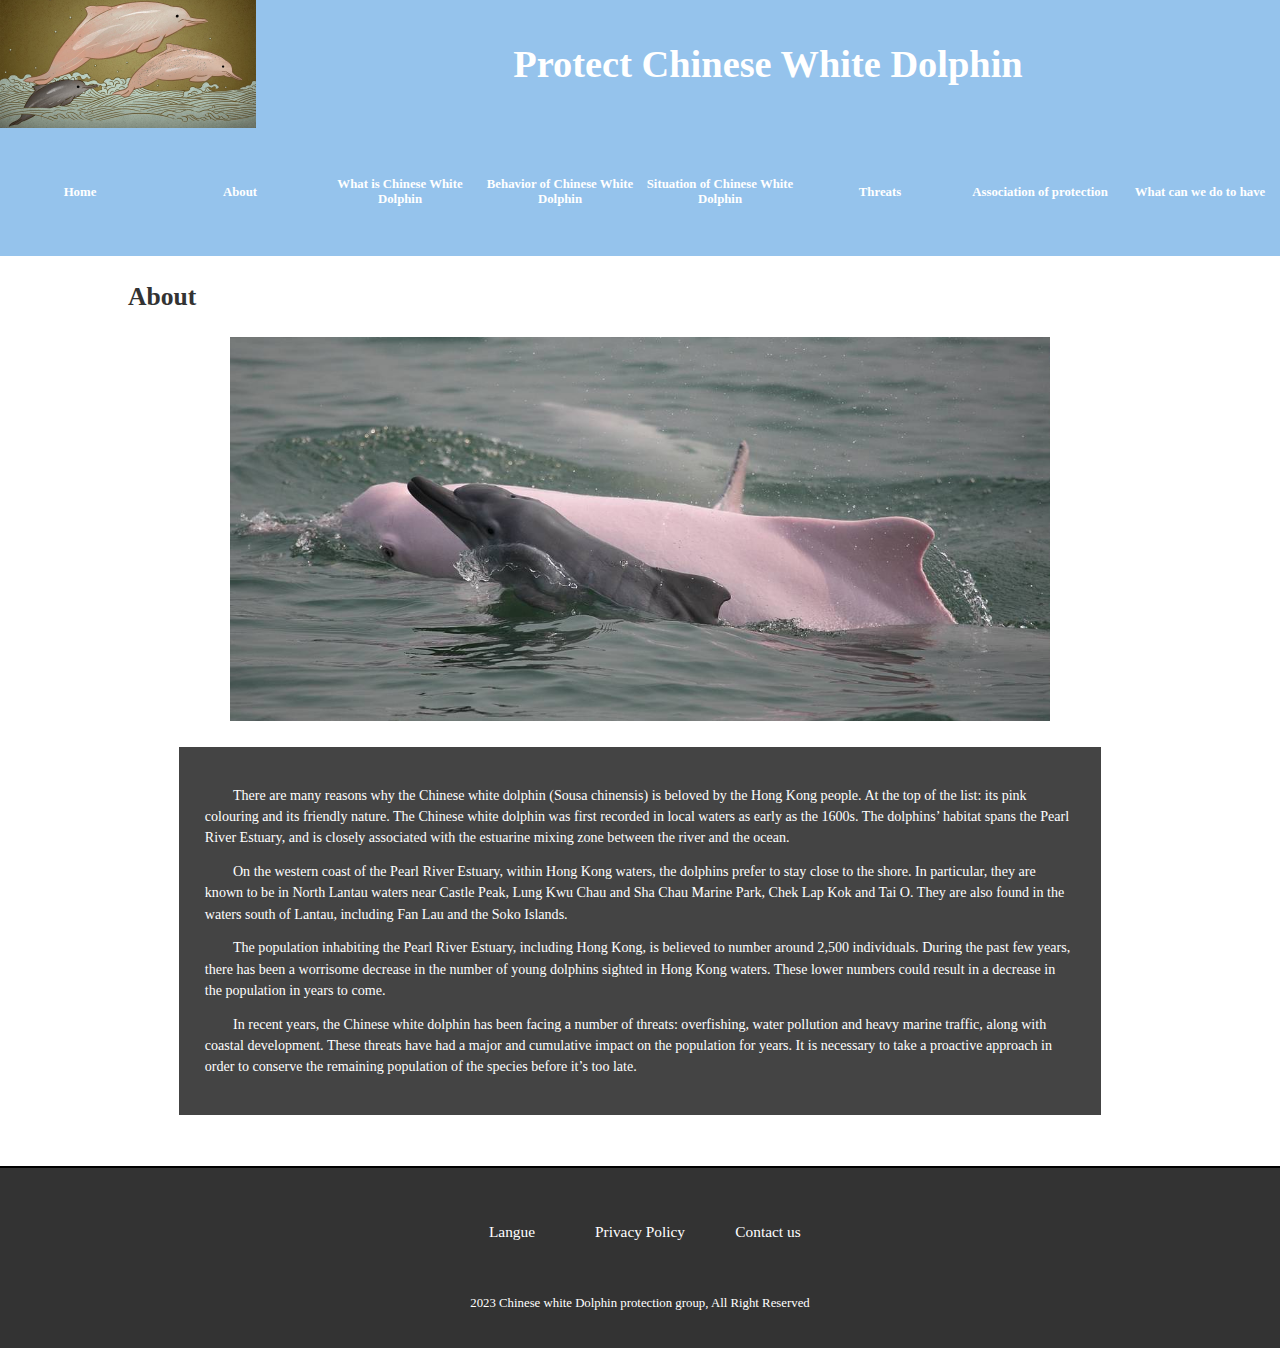
<file: Dolphin/page/about/index.html>
<!DOCTYPE html>
<html lang="en">
<head>
    <meta charset="UTF-8">
    <title>Document</title>
    <link rel="stylesheet" href="../../style/base.css">
    <link rel="stylesheet" href="../../style/globals.css">
    <link rel="stylesheet" href="./style.css">
</head>
<body>
    <header class="head">
        <div class="head-top">
            <a href="../home/index.html" class="head-top-left">
                <img src="../../assets/logo.jpg" alt="" class="img-cover">
            </a>
            <h3 class="head-top-right">
                Protect Chinese White Dolphin
            </h3>
        </div>
        <nav class="head-bottom">
            <a href="../home/index.html">Home</a>
            <a class="active" href="../about/index.html">About</a>
            <a href="../recommend/index.html">What is Chinese White Dolphin</a>
            <a href="../behavior/index.html">Behavior of Chinese White Dolphin</a>
            <a href="../situation/index.html">Situation of Chinese White Dolphin</a>
            <a href="../threats/index.html">Threats</a>
            <a href="../association/index.html">Association of protection</a>
            <a href="../action/index.html">What can we do to have</a>
        </nav>
    </header>
    <main class="main">
        <h3 class="main-title">
            About
        </h3>
        <figure class="main-logo"><img src="../../assets/img3.jpg" alt="" class="img-cover"></figure>
        <section class="main-purpose">
            <p class="main-purpose-item">
                There are many reasons why the Chinese white dolphin (Sousa chinensis) is beloved by the Hong Kong people. At the top of the list: its pink colouring and its friendly nature.
The Chinese white dolphin was first recorded in local waters as early as the 1600s. The dolphins’ habitat spans the Pearl River Estuary, and is closely associated with the estuarine mixing zone between the river and the ocean.
            </p>
            <p class="main-purpose-item">
                On the western coast of the Pearl River Estuary, within Hong Kong waters, the dolphins prefer to stay close to the shore. In particular, they are known to be in North Lantau waters near Castle Peak, Lung Kwu Chau and Sha Chau Marine Park, Chek Lap Kok and Tai O. They are also found in the waters south of Lantau, including Fan Lau and the Soko Islands.
            </p>
            <p class="main-purpose-item">
                The population inhabiting the Pearl River Estuary, including Hong Kong, is believed to number around 2,500 individuals. During the past few years, there has been a worrisome decrease in the number of young dolphins sighted in Hong Kong waters. These lower numbers could result in a decrease in the population in years to come.
            </p>
            <p class="main-purpose-item">
                In recent years, the Chinese white dolphin has been facing a number of threats: overfishing, water pollution and heavy marine traffic, along with coastal development. These threats have had a major and cumulative impact on the population for years. It is necessary to take a proactive approach in order to conserve the remaining population of the species before it’s too late.
            </p>
        </section>
    </main>

    <footer class="foot">
        <div class="foot-top">
            <span>Langue</span><span>Privacy Policy</span><span>Contact us</span>
        </div>
        <p class="foot-bottom">2023 Chinese white Dolphin protection group, All Right Reserved</p>
    </footer>
</body>
</html>
</file>
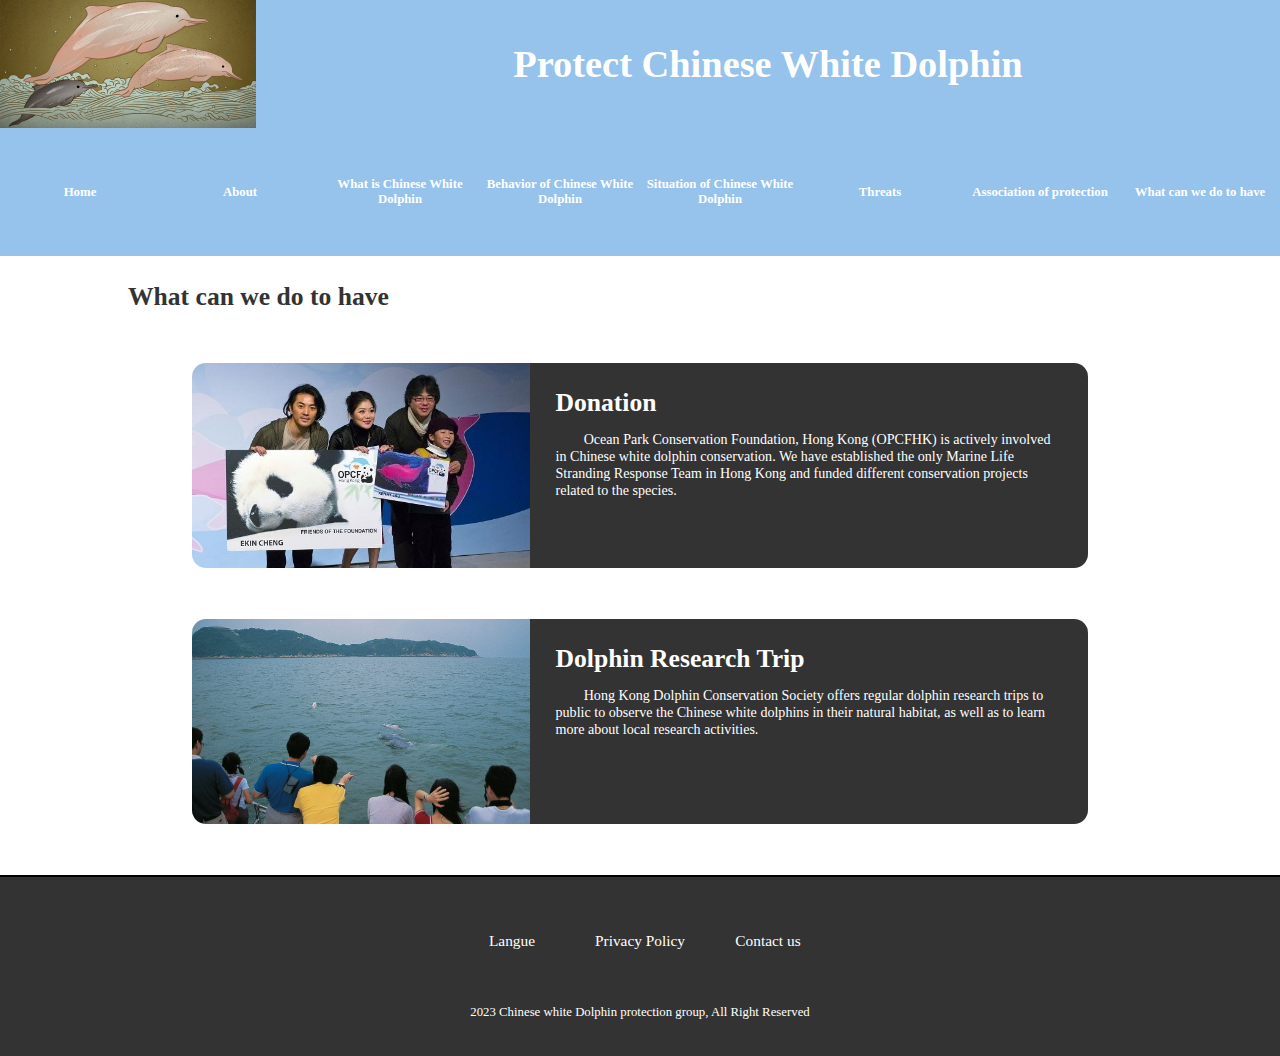
<file: Dolphin/page/action/index.html>
<!DOCTYPE html>
<html lang="en">
<head>
    <meta charset="UTF-8">
    <title>Document</title>
    <link rel="stylesheet" href="../../style/base.css">
    <link rel="stylesheet" href="../../style/globals.css">
    <link rel="stylesheet" href="./style.css">
</head>
<body>
    <header class="head">
        <div class="head-top">
            <a href="../home/index.html" class="head-top-left">
                <img src="../../assets/logo.jpg" alt="" class="img-cover">
            </a>
            <h3 class="head-top-right">
                Protect Chinese White Dolphin
            </h3>
        </div>
        <nav class="head-bottom">
            <a href="../home/index.html">Home</a>
            <a href="../about/index.html">About</a>
            <a href="../recommend/index.html">What is Chinese White Dolphin</a>
            <a href="../behavior/index.html">Behavior of Chinese White Dolphin</a>
            <a href="../situation/index.html">Situation of Chinese White Dolphin</a>
            <a href="../threats/index.html">Threats</a>
            <a href="../association/index.html">Association of protection</a>
            <a class="active" href="../action/index.html">What can we do to have</a>
        </nav>
    </header>
    <main class="main">
        <h3 class="main-title">
            What can we do to have
        </h3>
        <div class="main-item">
            <figure class="main-item-pic"><img src="../../assets/img16.jpg" alt="" class="img-cover"></figure>
            <div class="main-item-cont">
                <h5 class="main-item-cont-title">Donation</h5>
                <p class="main-item-cont-desc">Ocean Park Conservation Foundation, Hong Kong (OPCFHK) is actively involved in Chinese white dolphin conservation. We have established the only Marine Life Stranding Response Team in Hong Kong and funded different conservation projects related to the species.</p>
            </div>
        </div>
        <div class="main-item">
            <figure class="main-item-pic"><img src="../../assets/img17.jpg" alt="" class="img-cover"></figure>
            <div class="main-item-cont">
                <h5 class="main-item-cont-title">Dolphin Research Trip</h5>
                <p class="main-item-cont-desc">Hong Kong Dolphin Conservation Society offers regular dolphin research trips to public to observe the Chinese white dolphins in their natural habitat, as well as to learn more about local research activities.</p>
            </div>
        </div>
    </main>

    <footer class="foot">
        <div class="foot-top">
            <span>Langue</span><span>Privacy Policy</span><span>Contact us</span>
        </div>
        <p class="foot-bottom">2023 Chinese white Dolphin protection group, All Right Reserved</p>
    </footer>
</body>
</html>
</file>
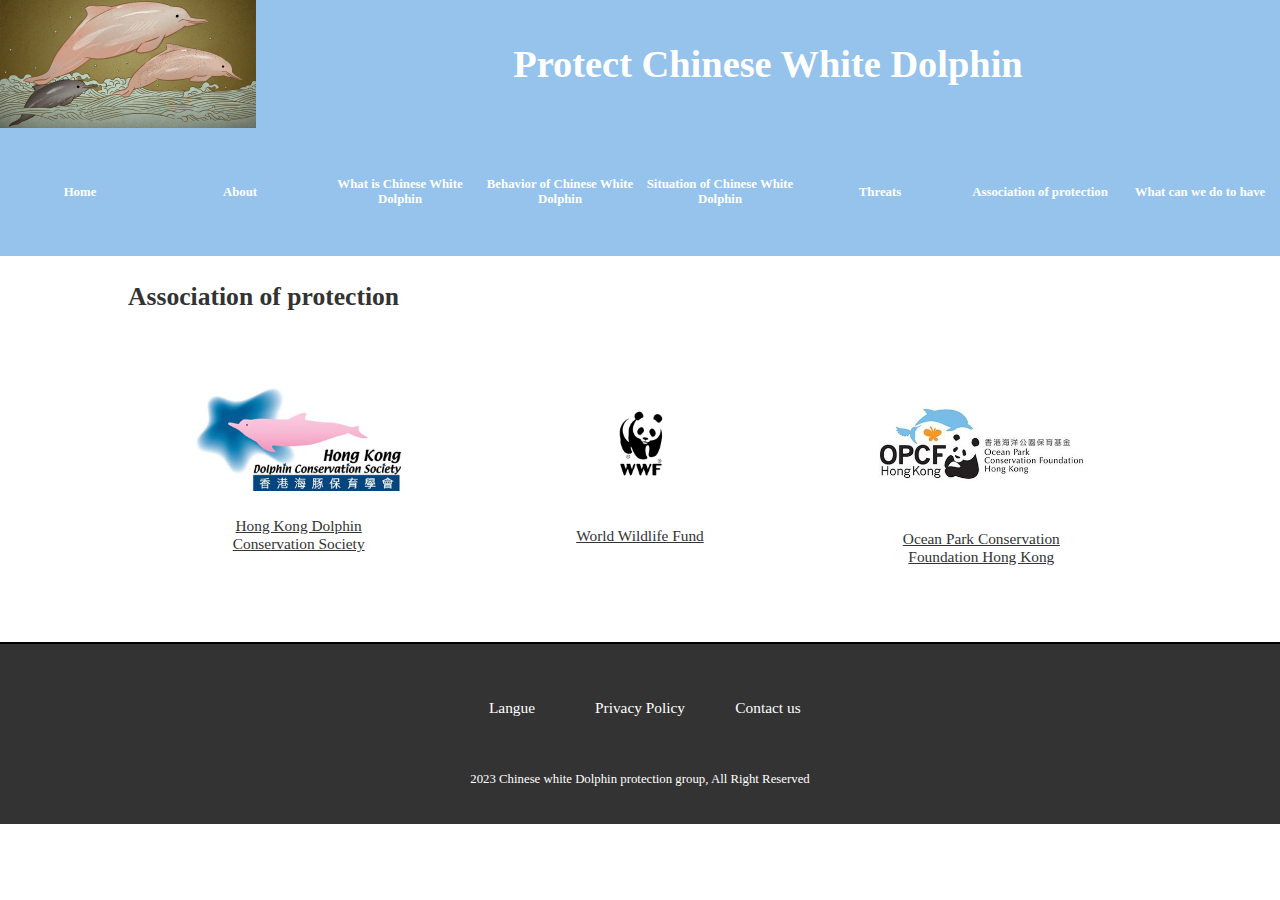
<file: Dolphin/page/association/index.html>
<!DOCTYPE html>
<html lang="en">
<head>
    <meta charset="UTF-8">
    <title>Document</title>
    <link rel="stylesheet" href="../../style/base.css">
    <link rel="stylesheet" href="../../style/globals.css">
    <link rel="stylesheet" href="./style.css">
</head>
<body>
    <header class="head">
        <div class="head-top">
            <a href="../home/index.html" class="head-top-left">
                <img src="../../assets/logo.jpg" alt="" class="img-cover">
            </a>
            <h3 class="head-top-right">
                Protect Chinese White Dolphin
            </h3>
        </div>
        <nav class="head-bottom">
            <a href="../home/index.html">Home</a>
            <a href="../about/index.html">About</a>
            <a href="../recommend/index.html">What is Chinese White Dolphin</a>
            <a href="../behavior/index.html">Behavior of Chinese White Dolphin</a>
            <a href="../situation/index.html">Situation of Chinese White Dolphin</a>
            <a href="../threats/index.html">Threats</a>
            <a class="active" href="../association/index.html">Association of protection</a>
            <a href="../action/index.html">What can we do to have</a>
        </nav>
    </header>
    <main class="main">
        <h3 class="main-title">
            Association of protection
        </h3>
        <section class="main-assoc">
            <div class="main-assoc-item">
                <a href="https://hkdcs.org/"><figure class="main-assoc-item-logo"><img src="../../assets/img13.jpg" alt="" class="img-cover"></figure></a>
                <p class="main-assoc-item-name"></a>Hong Kong Dolphin Conservation Society</a></p>
            </div>
            <div class="main-assoc-item">
                <a href="https://www.worldwildlife.org/""><figure class="main-assoc-item-logo"><img src="../../assets/img14.jpg" alt="" class="img-cover"></figure></a>
                <p class="main-assoc-item-name"></a>World Wildlife Fund</a></p>
            </div>
            <div class="main-assoc-item">
                <a href="https://www.opcf.org.hk/en/""><figure class="main-assoc-item-logo"><img src="../../assets/img15.jpg" alt="" class="img-cover"></figure></a>
                <p class="main-assoc-item-name"></a>Ocean Park Conservation Foundation Hong Kong</a></p>
            </div>
        </section>
    </main>

    <footer class="foot">
        <div class="foot-top">
            <span>Langue</span><span>Privacy Policy</span><span>Contact us</span>
        </div>
        <p class="foot-bottom">2023 Chinese white Dolphin protection group, All Right Reserved</p>
    </footer>
</body>
</html>
</file>
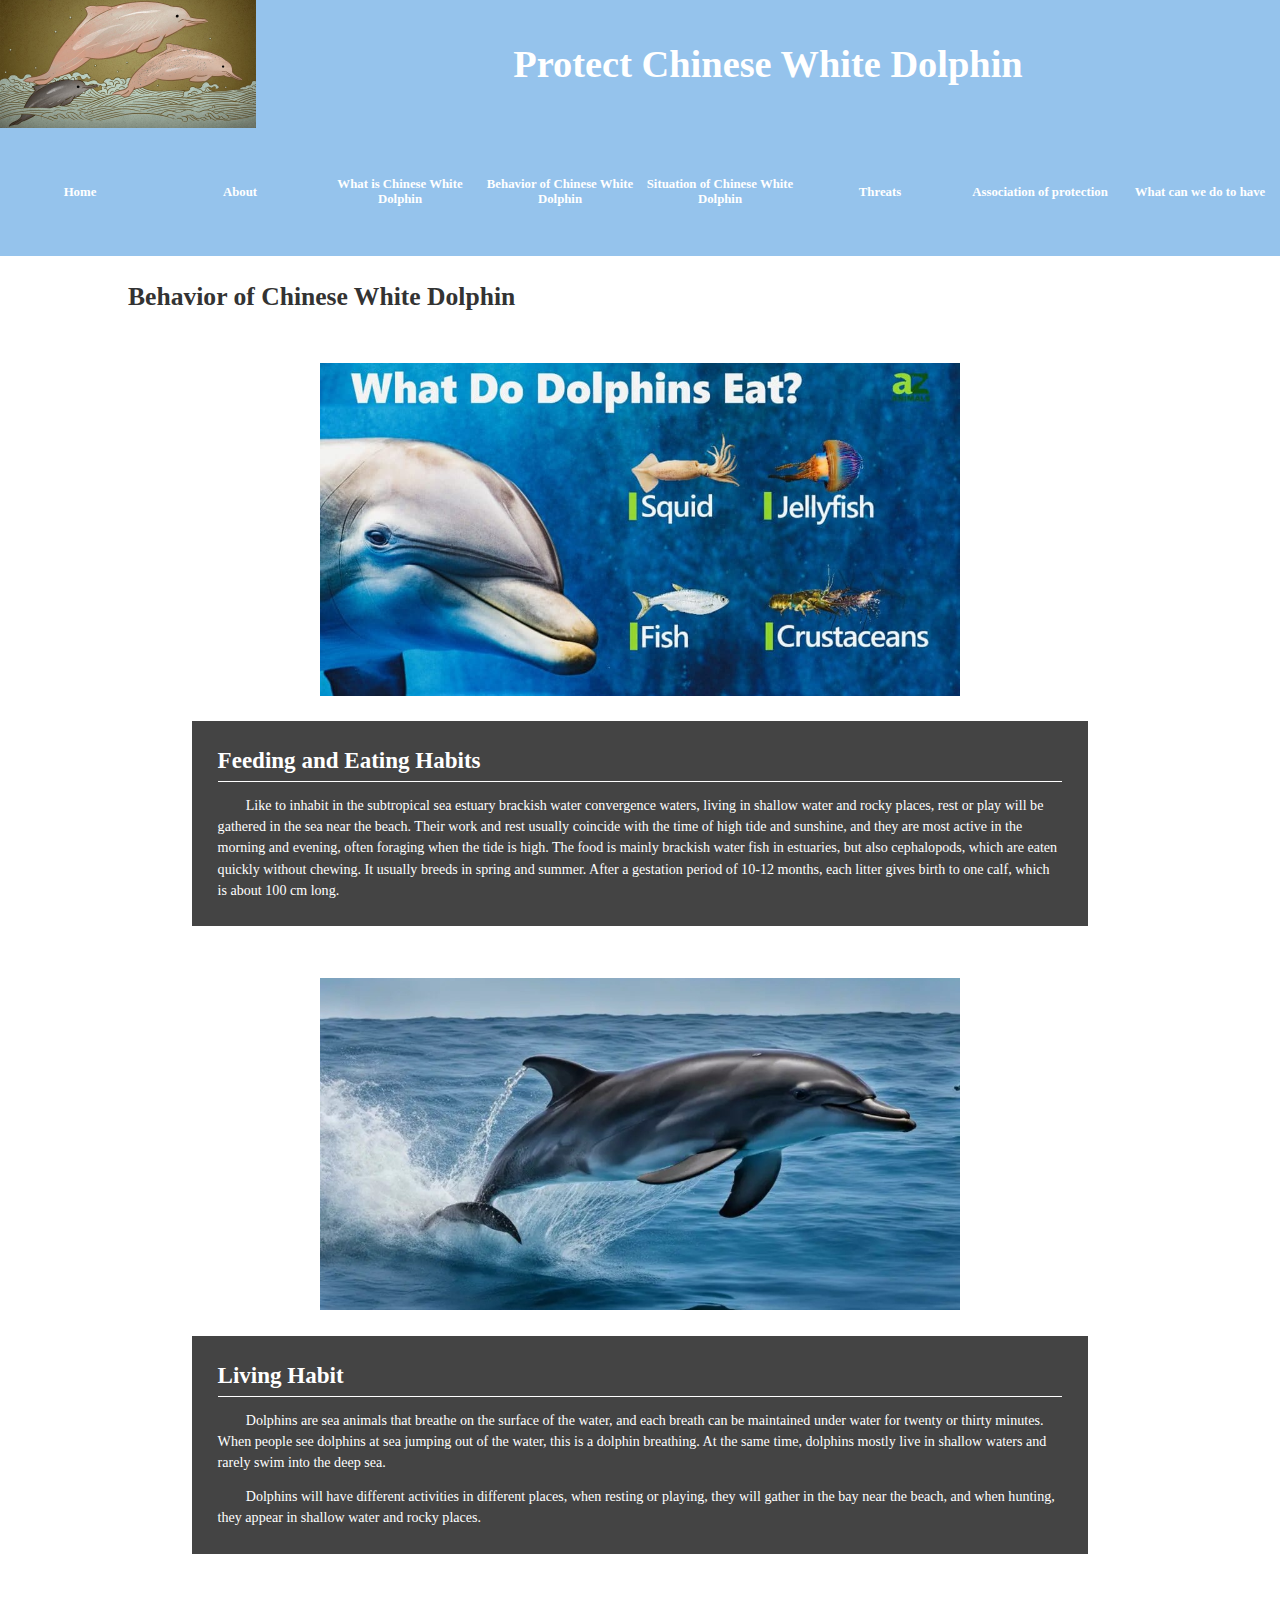
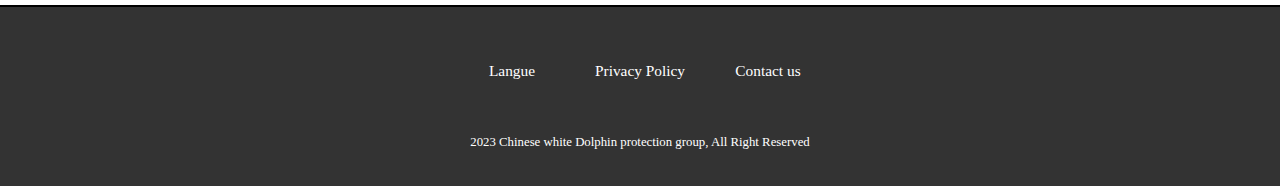
<file: Dolphin/page/behavior/index.html>
<!DOCTYPE html>
<html lang="en">
<head>
    <meta charset="UTF-8">
    <title>Document</title>
    <link rel="stylesheet" href="../../style/base.css">
    <link rel="stylesheet" href="../../style/globals.css">
    <link rel="stylesheet" href="./style.css">
</head>
<body>
    <header class="head">
        <div class="head-top">
            <a href="../home/index.html" class="head-top-left">
                <img src="../../assets/logo.jpg" alt="" class="img-cover">
            </a>
            <h3 class="head-top-right">
                Protect Chinese White Dolphin
            </h3>
        </div>
        <nav class="head-bottom">
            <a href="../home/index.html">Home</a>
            <a href="../about/index.html">About</a>
            <a href="../recommend/index.html">What is Chinese White Dolphin</a>
            <a class="active" href="../behavior/index.html">Behavior of Chinese White Dolphin</a>
            <a href="../situation/index.html">Situation of Chinese White Dolphin</a>
            <a href="../threats/index.html">Threats</a>
            <a href="../association/index.html">Association of protection</a>
            <a href="../action/index.html">What can we do to have</a>
        </nav>
    </header>
    <main class="main">
        <h3 class="main-title">
            Behavior of Chinese White Dolphin
        </h3>
        <figure class="main-pic">
            <img src="../../assets/img6.jpg" alt="" class="img-cover">
        </figure>
        <div class="main-cont">
            <h5 class="main-cont-title">Feeding and Eating Habits</h5>
            <p class="main-cont-desc">
                Like to inhabit in the subtropical sea estuary brackish water convergence waters, living in shallow water and rocky places, rest or play will be gathered in the sea near the beach. Their work and rest usually coincide with the time of high tide and sunshine, and they are most active in the morning and evening, often foraging when the tide is high. The food is mainly brackish water fish in estuaries, but also cephalopods, which are eaten quickly without chewing. It usually breeds in spring and summer. After a gestation period of 10-12 months, each litter gives birth to one calf, which is about 100 cm long.
            </p>
        </div>
        <figure class="main-pic">
            <img src="../../assets/img7.jpg" alt="" class="img-cover">
        </figure>
        <div class="main-cont">
            <h5 class="main-cont-title">Living Habit</h5>
            <p class="main-cont-desc">
                Dolphins are sea animals that breathe on the surface of the water, and each breath can be maintained under water for twenty or thirty minutes. When people see dolphins at sea jumping out of the water, this is a dolphin breathing. At the same time, dolphins mostly live in shallow waters and rarely swim into the deep sea.
            </p>
            <p class="main-cont-desc">
                Dolphins will have different activities in different places, when resting or playing, they will gather in the bay near the beach, and when hunting, they appear in shallow water and rocky places.
            </p>
        </div>
    </main>

    <footer class="foot">
        <div class="foot-top">
            <span>Langue</span><span>Privacy Policy</span><span>Contact us</span>
        </div>
        <p class="foot-bottom">2023 Chinese white Dolphin protection group, All Right Reserved</p>
    </footer>
</body>
</html>
</file>
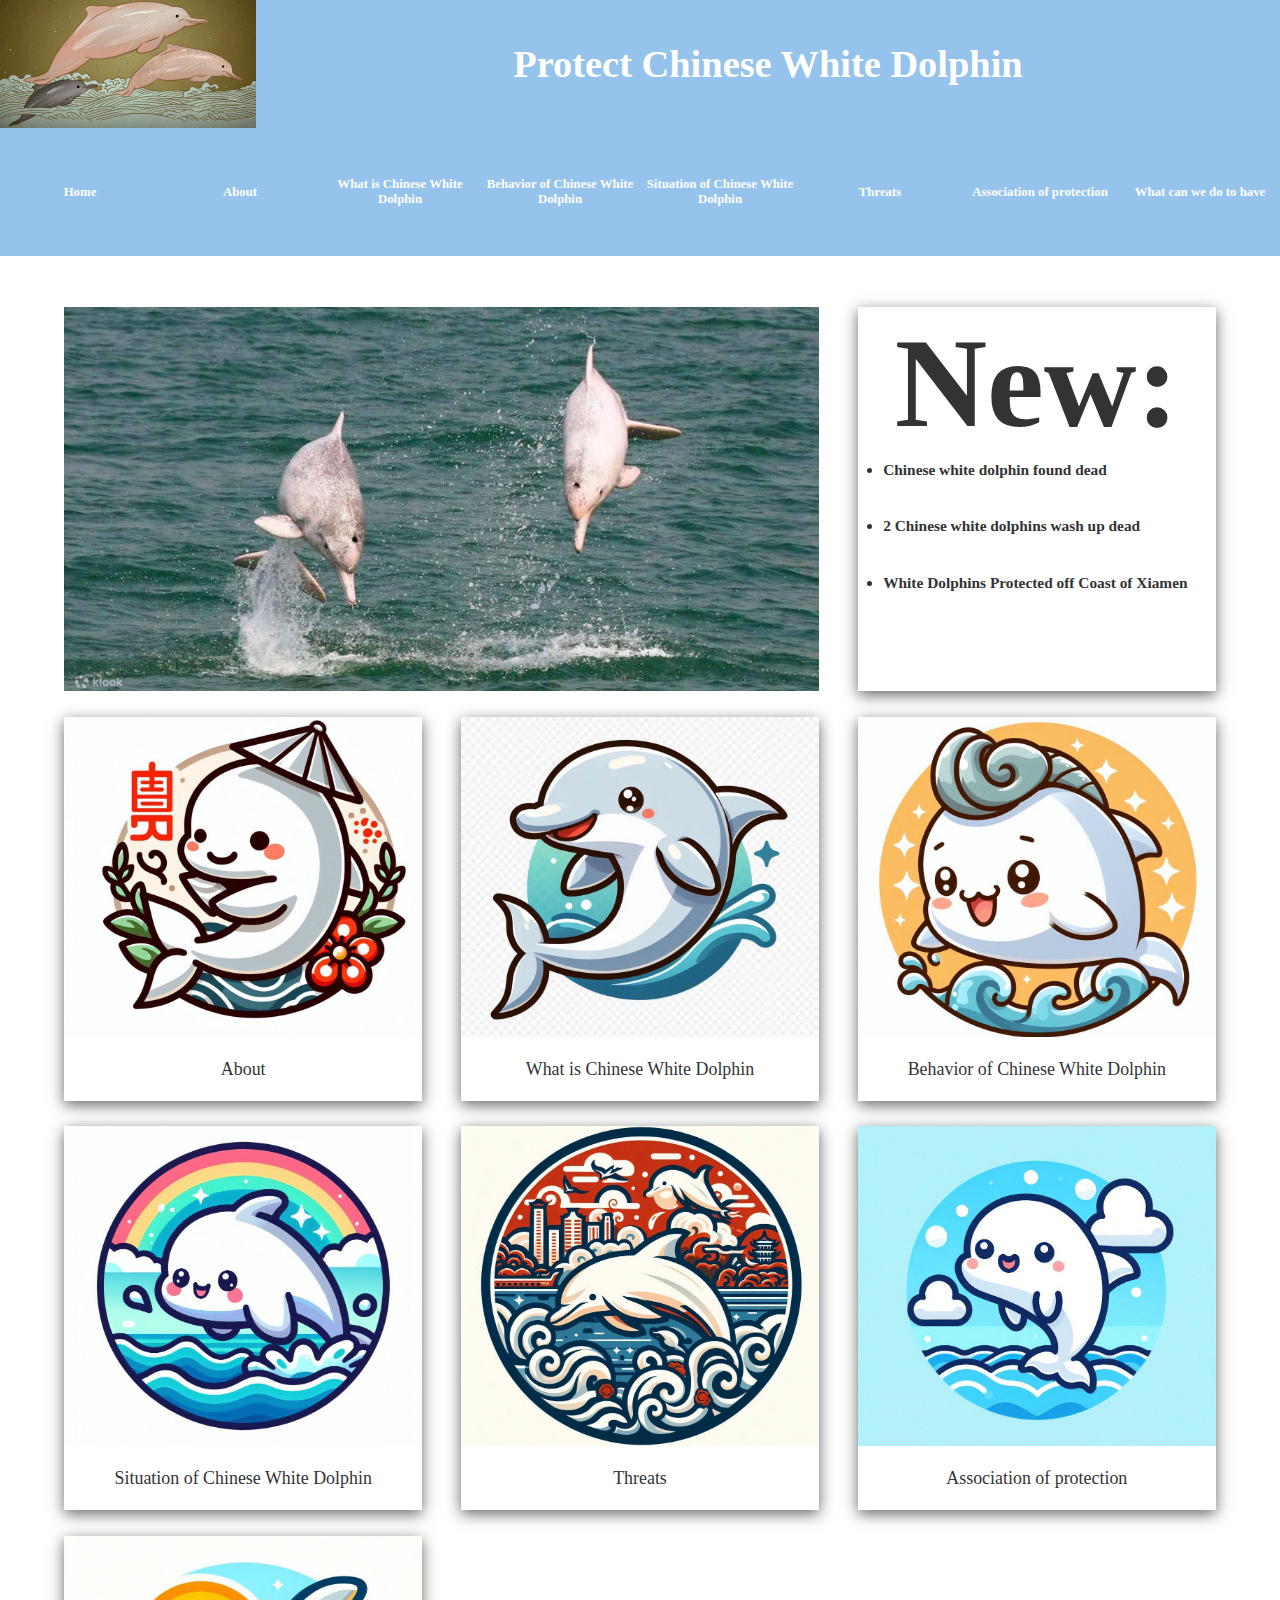
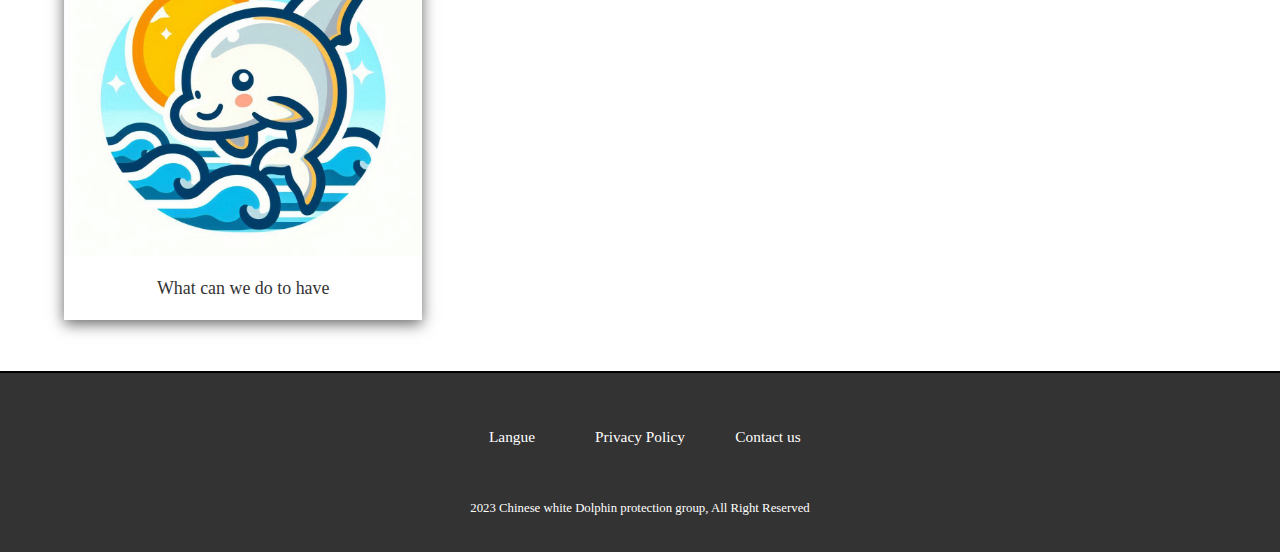
<file: Dolphin/page/home/index.html>
<!DOCTYPE html>
<html lang="en">
<head>
    <meta charset="UTF-8">
    <title>Document</title>
    <link rel="stylesheet" href="../../style/base.css">
    <link rel="stylesheet" href="../../style/globals.css">
    <link rel="stylesheet" href="./style.css">
</head>
<body>
    <header class="head">
        <div class="head-top">
            <a href="../home/index.html" class="head-top-left">
                <img src="../../assets/logo.jpg" alt="" class="img-cover">
            </a>
            <h3 class="head-top-right">
                Protect Chinese White Dolphin
            </h3>
        </div>
        <nav class="head-bottom">
            <a class="active" href="../home/index.html">Home</a>
            <a href="../about/index.html">About</a>
            <a href="../recommend/index.html">What is Chinese White Dolphin</a>
            <a href="../behavior/index.html">Behavior of Chinese White Dolphin</a>
            <a href="../situation/index.html">Situation of Chinese White Dolphin</a>
            <a href="../threats/index.html">Threats</a>
            <a href="../association/index.html">Association of protection</a>
            <a href="../action/index.html">What can we do to have</a>
        </nav>
    </header>
    <main class="main">
        <section class="main-top">
            <div class="main-top-left">
                <div class="main-top-left-pics">
                    <figure><img src="../../assets/img2.jpg" alt="" class="img-cover"></figure>
                    <figure><img src="../../assets/img2.jpg" alt="" class="img-cover"></figure>
                    <figure><img src="../../assets/img2.jpg" alt="" class="img-cover"></figure>
                    <figure><img src="../../assets/img2.jpg" alt="" class="img-cover"></figure>
                    <figure><img src="../../assets/img2.jpg" alt="" class="img-cover"></figure>
                    <figure><img src="../../assets/img2.jpg" alt="" class="img-cover"></figure>
                </div>
            </div>
            <aside class="main-top-right cardbox">
                <h5 class="main-top-right-title">New:</h5>
                <ul class="main-top-right-cont">
                    <li class="main-top-right-cont-item"<p><a href="https://www.scmp.com/news/hong-kong/health-environment/article/3290253/chinese-white-dolphin-washes-dead-hong-kong-waters-necropsy-under-way">Chinese white dolphin found dead</a></p>
                    <li class="main-top-right-cont-item"<p><a href="https://www.scmp.com/news/hong-kong/health-environment/article/3269114/2-chinese-white-dolphins-wash-dead-hong-kongs-lantau-island-31-such-cases-year">2 Chinese white dolphins wash up dead</a></p>
                    <li class="main-top-right-cont-item"<p><a href="https://www.fujian.gov.cn/english/news/202404/t20240422_6437471.htm">White Dolphins Protected off Coast of Xiamen
                    </a></p>
                    
                </ul>
            </aside>
        </section>
        <section class="main-bottom"><a href="../about/index.html">
            <div class="main-bottom-card cardbox">
                <figure class="main-bottom-card-pic"><img src="../../assets/1.jpg" alt="" class="img-cover"></figure>
                <p class="main-bottom-card-desc">About</p>
            </div>
        </a><a href="../recommend/index.html">
            <div class="main-bottom-card cardbox">
                <figure class="main-bottom-card-pic"><img src="../../assets/2.jpg" alt="" class="img-cover"></figure>
                <p class="main-bottom-card-desc">What is Chinese White Dolphin</p>
            </div>
        </a><a href="../behavior/index.html">
            <div class="main-bottom-card cardbox">
                <figure class="main-bottom-card-pic"><img src="../../assets/3.jpg" alt="" class="img-cover"></figure>
                <p class="main-bottom-card-desc">Behavior of Chinese White Dolphin</p>
            </div>
        </a><a href="../situation/index.html">
            <div class="main-bottom-card cardbox">
                <figure class="main-bottom-card-pic"><img src="../../assets/4.jpg" alt="" class="img-cover"></figure>
                <p class="main-bottom-card-desc">Situation of Chinese White Dolphin</p>
            </div>
        </a><a href="../threats/index.html">
            <div class="main-bottom-card cardbox">
                <figure class="main-bottom-card-pic"><img src="../../assets/5.jpg" alt="" class="img-cover"></figure>
                <p class="main-bottom-card-desc">Threats</p>
            </div>
        </a><a href="../association/index.html">
            <div class="main-bottom-card cardbox">
                <figure class="main-bottom-card-pic"><img src="../../assets/6.jpg" alt="" class="img-cover"></figure>
                <p class="main-bottom-card-desc">Association of protection</p>
            </div>
        </a><a href="../action/index.html">
            <div class="main-bottom-card cardbox">
                <figure class="main-bottom-card-pic"><img src="../../assets/7.jpg" alt="" class="img-cover"></figure>
                <p class="main-bottom-card-desc">What can we do to have</p>
            </div>
        </a></section>
    </main>

    <footer class="foot">
        <div class="foot-top">
            <span>Langue</span><span>Privacy Policy</span><span>Contact us</span>
        </div>
        <p class="foot-bottom">2023 Chinese white Dolphin protection group, All Right Reserved</p>
    </footer>
</body>
</html>
</file>
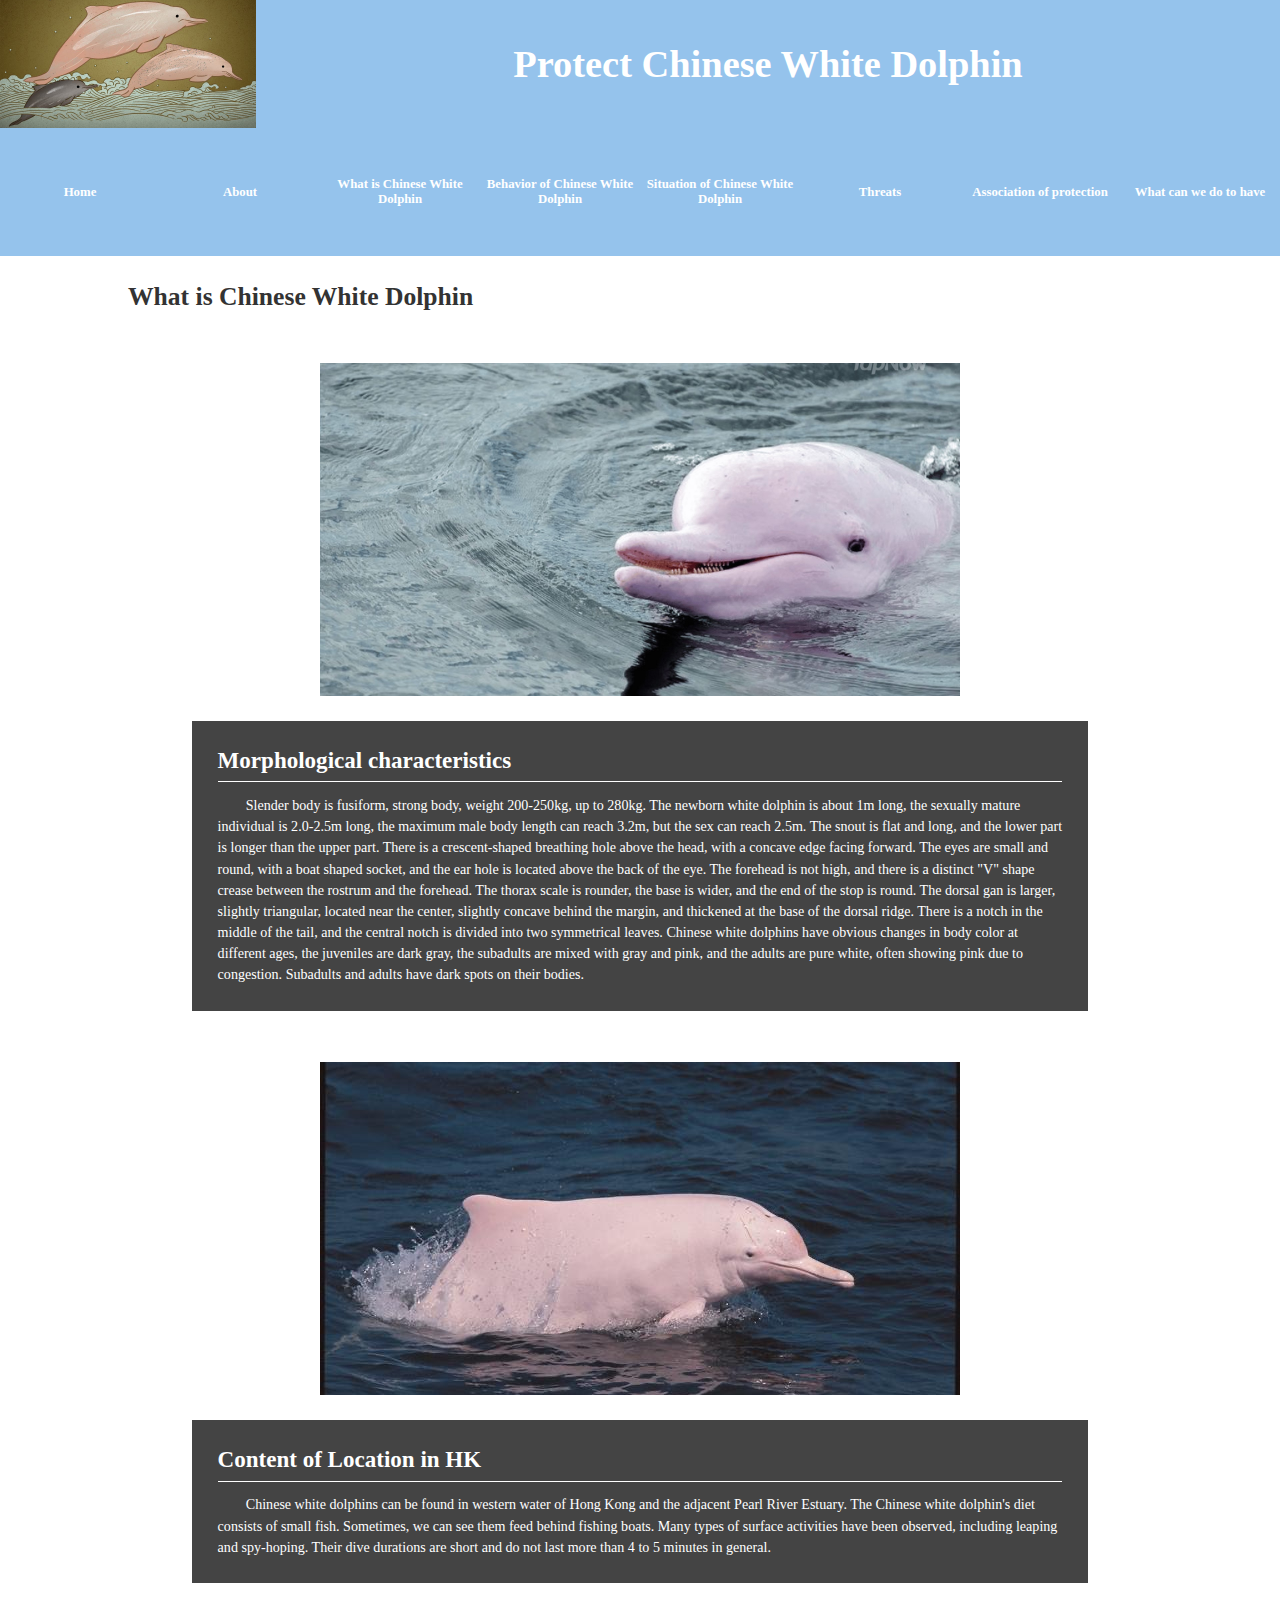
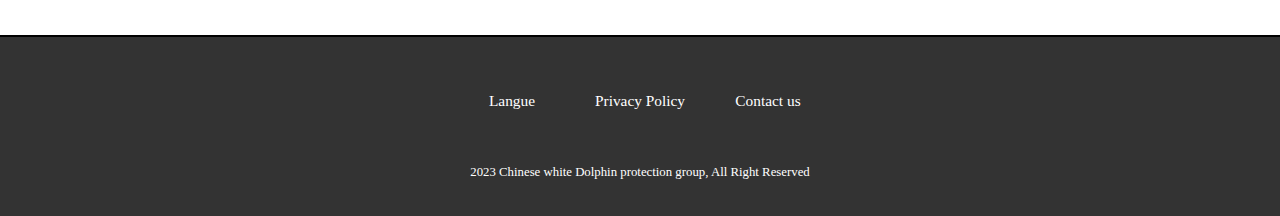
<file: Dolphin/page/recommend/index.html>
<!DOCTYPE html>
<html lang="en">
<head>
    <meta charset="UTF-8">
    <title>Document</title>
    <link rel="stylesheet" href="../../style/base.css">
    <link rel="stylesheet" href="../../style/globals.css">
    <link rel="stylesheet" href="./style.css">
</head>
<body>
    <header class="head">
        <div class="head-top">
            <a href="../home/index.html" class="head-top-left">
                <img src="../../assets/logo.jpg" alt="" class="img-cover">
            </a>
            <h3 class="head-top-right">
                Protect Chinese White Dolphin
            </h3>
        </div>
        <nav class="head-bottom">
            <a href="../home/index.html">Home</a>
            <a href="../about/index.html">About</a>
            <a class="active" href="../recommend/index.html">What is Chinese White Dolphin</a>
            <a href="../behavior/index.html">Behavior of Chinese White Dolphin</a>
            <a href="../situation/index.html">Situation of Chinese White Dolphin</a>
            <a href="../threats/index.html">Threats</a>
            <a href="../association/index.html">Association of protection</a>
            <a href="../action/index.html">What can we do to have</a>
        </nav>
    </header>
    <main class="main">
        <h3 class="main-title">
            What is Chinese White Dolphin
        </h3>
        <figure class="main-pic">
            <img src="../../assets/img4.jpg" alt="" class="img-cover">
        </figure>
        <div class="main-cont">
            <h5 class="main-cont-title">Morphological characteristics</h5>
            <p class="main-cont-desc">Slender body is fusiform, strong body, weight 200-250kg, up to 280kg. The newborn white dolphin is about 1m long, the sexually mature individual is 2.0-2.5m long, the maximum male body length can reach 3.2m, but the sex can reach 2.5m. The snout is flat and long, and the lower part is longer than the upper part. There is a crescent-shaped breathing hole above the head, with a concave edge facing forward. The eyes are small and round, with a boat shaped socket, and the ear hole is located above the back of the eye. The forehead is not high, and there is a distinct "V" shape crease between the rostrum and the forehead. The thorax scale is rounder, the base is wider, and the end of the stop is round. The dorsal gan is larger, slightly triangular, located near the center, slightly concave behind the margin, and thickened at the base of the dorsal ridge. There is a notch in the middle of the tail, and the central notch is divided into two symmetrical leaves. Chinese white dolphins have obvious changes in body color at different ages, the juveniles are dark gray, the subadults are mixed with gray and pink, and the adults are pure white, often showing pink due to congestion. Subadults and adults have dark spots on their bodies.</p>
        </div>
        <figure class="main-pic">
            <img src="../../assets/img5.jpg" alt="" class="img-cover">
        </figure>
        <div class="main-cont">
            <h5 class="main-cont-title">Content of Location in HK</h5>
            <p class="main-cont-desc">Chinese white dolphins can be found in western water of Hong Kong and the adjacent Pearl River Estuary. The Chinese white dolphin's diet consists of small fish. Sometimes, we can see them feed behind fishing boats. Many types of surface activities have been observed, including leaping and spy-hoping. Their dive durations are short and do not last more than 4 to 5 minutes in general.</p>
        </div>
    </main>

    <footer class="foot">
        <div class="foot-top">
            <span>Langue</span><span>Privacy Policy</span><span>Contact us</span>
        </div>
        <p class="foot-bottom">2023 Chinese white Dolphin protection group, All Right Reserved</p>
    </footer>
</body>
</html>
</file>
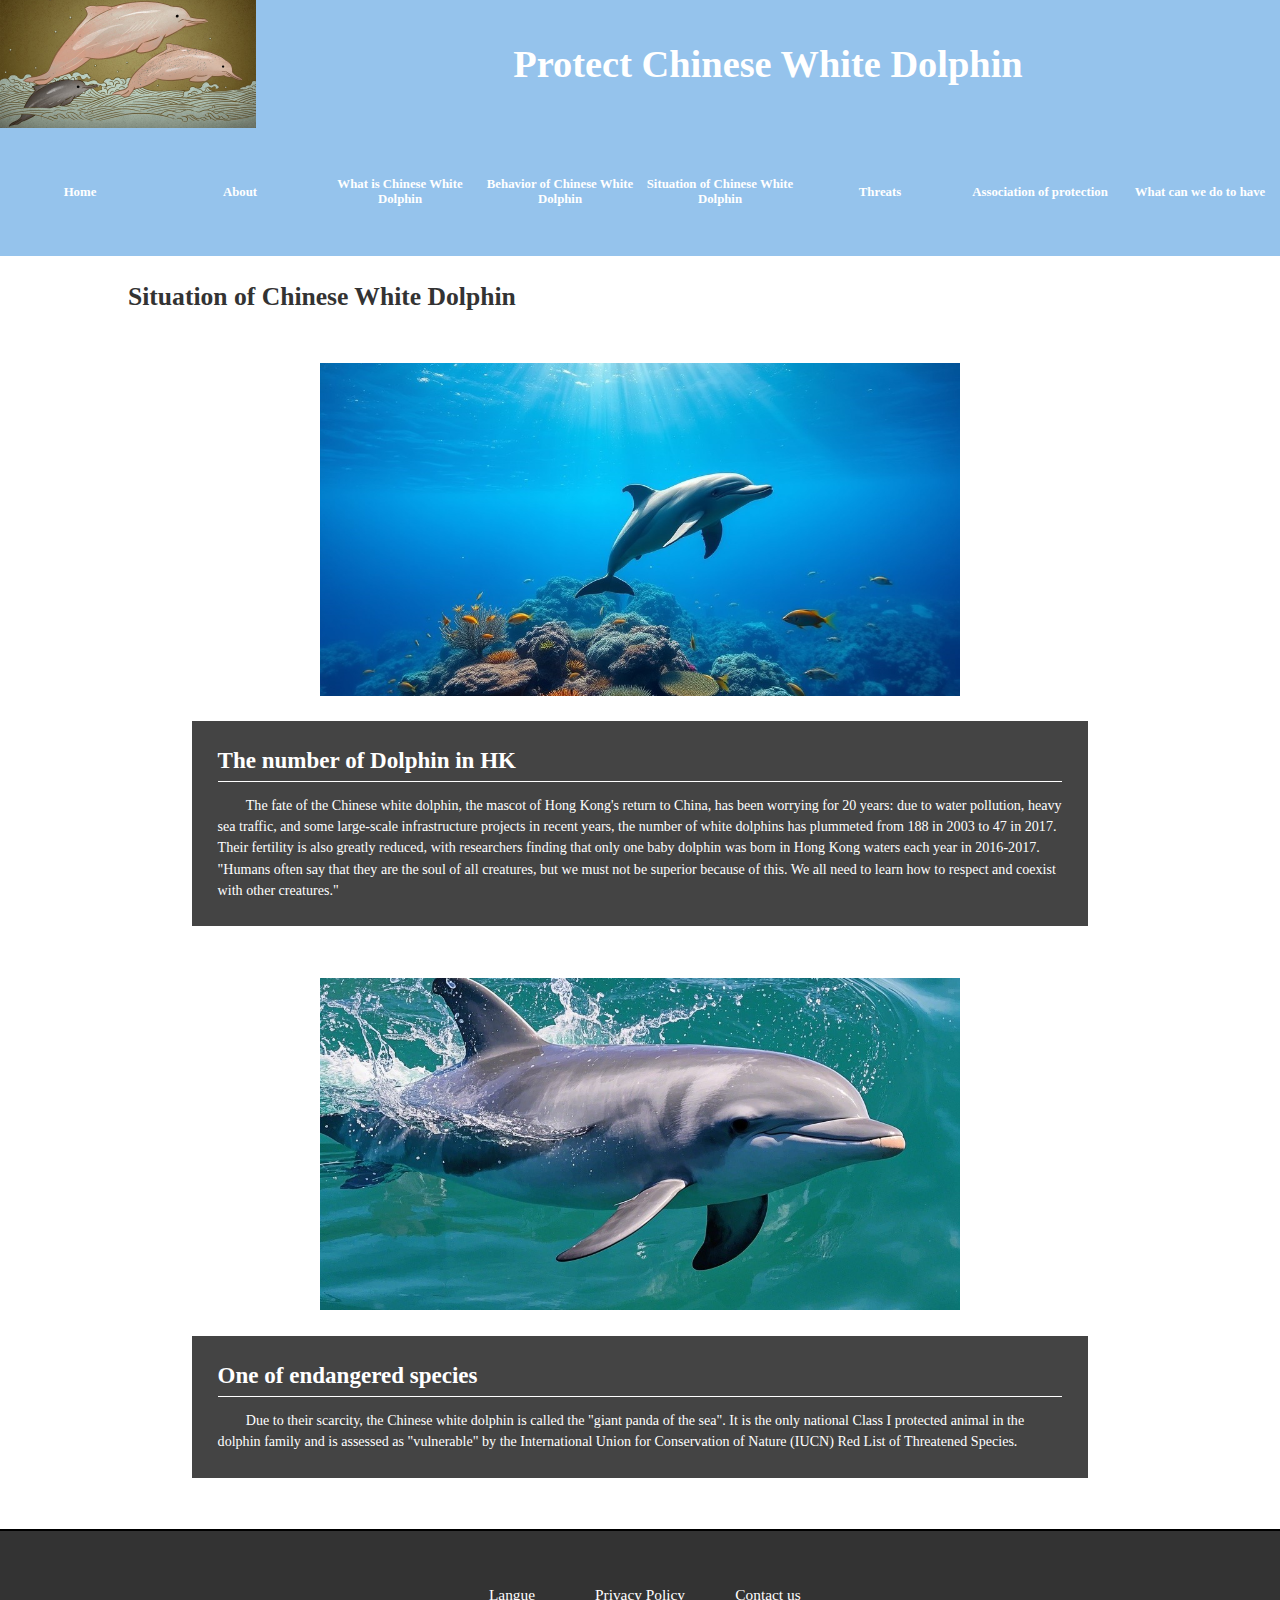
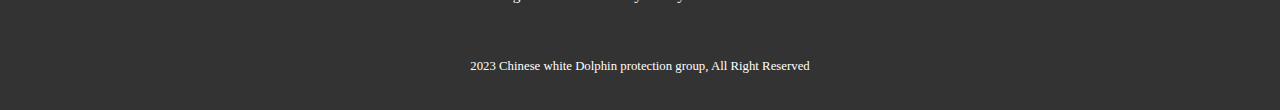
<file: Dolphin/page/situation/index.html>
<!DOCTYPE html>
<html lang="en">
<head>
    <meta charset="UTF-8">
    <title>Document</title>
    <link rel="stylesheet" href="../../style/base.css">
    <link rel="stylesheet" href="../../style/globals.css">
    <link rel="stylesheet" href="./style.css">
</head>
<body>
    <header class="head">
        <div class="head-top">
            <a href="../home/index.html" class="head-top-left">
                <img src="../../assets/logo.jpg" alt="" class="img-cover">
            </a>
            <h3 class="head-top-right">
                Protect Chinese White Dolphin
            </h3>
        </div>
        <nav class="head-bottom">
            <a href="../home/index.html">Home</a>
            <a href="../about/index.html">About</a>
            <a href="../recommend/index.html">What is Chinese White Dolphin</a>
            <a href="../behavior/index.html">Behavior of Chinese White Dolphin</a>
            <a class="active" href="../situation/index.html">Situation of Chinese White Dolphin</a>
            <a href="../threats/index.html">Threats</a>
            <a href="../association/index.html">Association of protection</a>
            <a href="../action/index.html">What can we do to have</a>
        </nav>
    </header>
    <main class="main">
        <h3 class="main-title">
            Situation of Chinese White Dolphin
        </h3>
        <figure class="main-pic">
            <img src="../../assets/img8.jpg" alt="" class="img-cover">
        </figure>
        <div class="main-cont">
            <h5 class="main-cont-title">The number of Dolphin in HK</h5>
            <p class="main-cont-desc">
                The fate of the Chinese white dolphin, the mascot of Hong Kong's return to China, has been worrying for 20 years: due to water pollution, heavy sea traffic, and some large-scale infrastructure projects in recent years, the number of white dolphins has plummeted from 188 in 2003 to 47 in 2017. Their fertility is also greatly reduced, with researchers finding that only one baby dolphin was born in Hong Kong waters each year in 2016-2017. "Humans often say that they are the soul of all creatures, but we must not be superior because of this. We all need to learn how to respect and coexist with other creatures."
            </p>
        </div>
        <figure class="main-pic">
            <img src="../../assets/img9.jpg" alt="" class="img-cover">
        </figure>
        <div class="main-cont">
            <h5 class="main-cont-title">One of endangered species</h5>
            <p class="main-cont-desc">
                Due to their scarcity, the Chinese white dolphin is called the "giant panda of the sea". It is the only national Class I protected animal in the dolphin family and is assessed as "vulnerable" by the International Union for Conservation of Nature (IUCN) Red List of Threatened Species.
            </p>
        </div>
    </main>

    <footer class="foot">
        <div class="foot-top">
            <span>Langue</span><span>Privacy Policy</span><span>Contact us</span>
        </div>
        <p class="foot-bottom">2023 Chinese white Dolphin protection group, All Right Reserved</p>
    </footer>
</body>
</html>
</file>
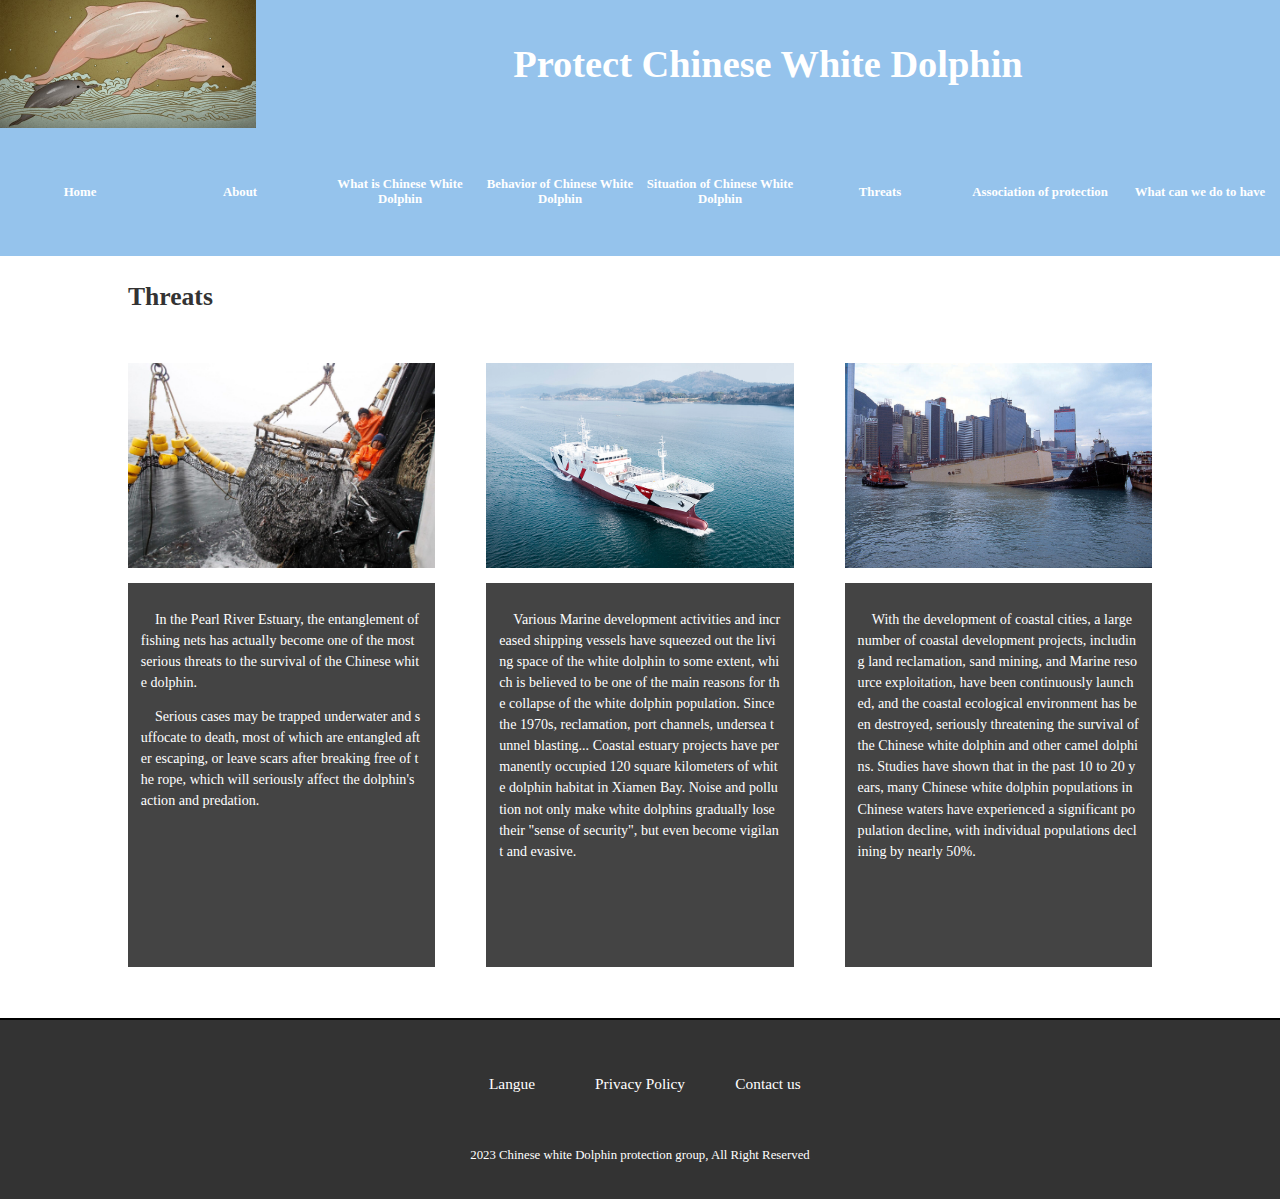
<file: Dolphin/page/threats/index.html>
<!DOCTYPE html>
<html lang="en">
<head>
    <meta charset="UTF-8">
    <title>Document</title>
    <link rel="stylesheet" href="../../style/base.css">
    <link rel="stylesheet" href="../../style/globals.css">
    <link rel="stylesheet" href="./style.css">
</head>
<body>
    <header class="head">
        <div class="head-top">
            <a href="../home/index.html" class="head-top-left">
                <img src="../../assets/logo.jpg" alt="" class="img-cover">
            </a>
            <h3 class="head-top-right">
                Protect Chinese White Dolphin
            </h3>
        </div>
        <nav class="head-bottom">
            <a href="../home/index.html">Home</a>
            <a href="../about/index.html">About</a>
            <a href="../recommend/index.html">What is Chinese White Dolphin</a>
            <a href="../behavior/index.html">Behavior of Chinese White Dolphin</a>
            <a href="../situation/index.html">Situation of Chinese White Dolphin</a>
            <a class="active" href="../threats/index.html">Threats</a>
            <a href="../association/index.html">Association of protection</a>
            <a href="../action/index.html">What can we do to have</a>
        </nav>
    </header>
    <main class="main">
        <h3 class="main-title">
            Threats
        </h3>
        <section class="main-list">
            <article class="main-list-item">
                <figure class="main-list-item-pic"><img src="../../assets/img10.jpg" alt="" class="img-cover"></figure>
                <div class="main-list-item-cont">
                    <p>
                        In the Pearl River Estuary, the entanglement of fishing nets has actually become one of the most serious threats to the survival of the Chinese white dolphin.
                    </p>
                    <p>
                        Serious cases may be trapped underwater and suffocate to death, most of which are entangled after escaping, or leave scars after breaking free of the rope, which will seriously affect the dolphin's action and predation.
                    </p>
                </div>
            </article>
            <article class="main-list-item">
                <figure class="main-list-item-pic"><img src="../../assets/img11.jpg" alt="" class="img-cover"></figure>
                <div class="main-list-item-cont">
                    <p>
                        Various Marine development activities and increased shipping vessels have squeezed out the living space of the white dolphin to some extent, which is believed to be one of the main reasons for the collapse of the white dolphin population. Since the 1970s, reclamation, port channels, undersea tunnel blasting... Coastal estuary projects have permanently occupied 120 square kilometers of white dolphin habitat in Xiamen Bay. Noise and pollution not only make white dolphins gradually lose their "sense of security", but even become vigilant and evasive.
                    </p>
                </div>
            </article>
            <article class="main-list-item">
                <figure class="main-list-item-pic"><img src="../../assets/img12.jpg" alt="" class="img-cover"></figure>
                <div class="main-list-item-cont">
                    <p>
                        With the development of coastal cities, a large number of coastal development projects, including land reclamation, sand mining, and Marine resource exploitation, have been continuously launched, and the coastal ecological environment has been destroyed, seriously threatening the survival of the Chinese white dolphin and other camel dolphins. Studies have shown that in the past 10 to 20 years, many Chinese white dolphin populations in Chinese waters have experienced a significant population decline, with individual populations declining by nearly 50%.
                    </p>
                </div>
            </article>
        </section>
    </main>

    <footer class="foot">
        <div class="foot-top">
            <span>Langue</span><span>Privacy Policy</span><span>Contact us</span>
        </div>
        <p class="foot-bottom">2023 Chinese white Dolphin protection group, All Right Reserved</p>
    </footer>
</body>
</html>
</file>
<file: Dolphin/style/base.css>
*{
    margin: 0;
    padding: 0;
    box-sizing: border-box;
}
a{
    text-decoration: none;
    color: #333;
}
body{
    color: #333;
    font-family: 'Microsoft YaHei UI', serif;
}
em,i{
    font-style: normal;
}
img{
    border: none;
    vertical-align: middle;
}
ul,li{
    list-style: none;
}
button,
input[type="button"]{
    cursor: pointer;
}
input[type="text"]{
    padding-left: 10px;
}
input,select,textarea{
    outline: none;
}
</file>
<file: Dolphin/style/globals.css>
.head{
    background-color: #95c3ec;
}
.head-top{
    display: flex;
    align-items: center;
    height: 10vw;
    color: #fff;
}
.head-top-left{
    flex: 1;
    height: 100%;
}
.head-top-right{
    flex: 4;
    text-align: center;
    font-size: 3vw;
}
.head-bottom{
    display: flex;
    align-items: center;
    height: 10vw;
}
.head-bottom>a{
    flex: 1;
    text-align: center;
    font-size: 1vw;
    font-weight:bold;
    color: #fff;
}
.head-bottom>a.active{
    color: #ffffff;
}

.foot{
    background-color: #333333;
    border-top: .2vw solid #000;
    color: #fff;
}
.foot-top{
    display: flex;
    justify-content: center;
    align-items: center;
    height: 10vw;
}
.foot-top>span{
    width: 10%;
    font-size: 1.2vw;
    text-align: center;
}
.foot-bottom{
    height: 4vw;
    font-size: 1vw;
    text-align: center;
}
.img-cover{
    width: 100%;
    height: 100%;
    object-fit: cover;
}
.cardbox{
    box-shadow: 0 4px 14px #666;
}
</file>
<file: Dolphin/page/about/style.css>
.main{
    width: 80%;
    margin: 0 auto 4vw;
}
.main-title{
    margin: 2vw 0;
    font-size: 2vw;
}
.main-logo{
    width: 80%;
    height: 30vw;
    margin: 0 auto;
}
.main-purpose{
    width: 90%;
    padding: 2vw;
    margin: 2vw auto;
    background-color: #444;
}
.main-purpose-item{
    text-indent: 2.2vw;
    font-size: 1.1vw;
    line-height: 1.5;
    margin: 1vw 0;
    color: white;
}
</file>
<file: Dolphin/page/action/style.css>
.main{
    width: 80vw;
    margin: 0 auto 4vw;
}
.main-title{
    margin: 2vw 0;
    font-size: 2vw;
}

.main-item{
    display: flex;
    width: 70vw;
    height: 16vw;
    margin: 4vw auto 0;
    border-radius: 14px;
    overflow: hidden;
}
.main-item-pic{
    flex: 2;
    flex-shrink: 0;
    height: 100%;
}
.main-item-cont{
    flex: 3;
    height: 100%;
    padding: 2vw;
    background-color: #333;
    color: #fff;
}
.main-item-cont-title{
    font-size: 2vw;
}
.main-item-cont-desc{
    margin-top: 1vw;
    text-indent: 2.2vw;
    font-size: 1.1vw;
}
.main-item-cont-desc:hover{
    text-decoration: underline;
}
</file>
<file: Dolphin/page/association/style.css>
.main{
    width: 80vw;
    margin: 0 auto 6vw;
}
.main-title{
    margin: 2vw 0;
    font-size: 2vw;
}

.main-assoc{
    display: flex;
    justify-content: space-around;
    padding-top: 4vw;
}
.main-assoc-item{
    width: 16vw;
}
.main-assoc-item-logo{
    width: max;
    height: max;
}
.main-assoc-item-name{
    margin-top: 2vw;
    font-size: 1.2vw;
    text-align: center;
    text-decoration: underline;
}
</file>
<file: Dolphin/page/behavior/style.css>
.main{
    width: 80vw;
    margin: 0 auto 4vw;
}
.main-title{
    margin: 2vw 0;
    font-size: 2vw;
}
.main-pic{
    width: 50vw;
    height: 26vw;
    margin: 4vw auto 0;
}
.main-cont{
    width: 70vw;
    padding: 2vw;
    margin: 2vw auto 0;
    background-color: #444;
    color: #fff;
}
.main-cont-title{
    padding-bottom: .6vw;
    font-size: 1.8vw;
    border-bottom: .1vw solid #fff;
}
.main-cont-desc{
    text-indent: 2.2vw;
    margin-top: 1vw;
    font-size: 1.1vw;
    line-height: 1.5;
}
</file>
<file: Dolphin/page/home/style.css>
.main{
    width: 90vw;
    margin: 4vw auto 4vw;
}
.main-top{
    display: flex;
    justify-content: space-between;
    height: 30vw;
}
.main-top-left{
    width: 59vw;
    height: 100%;
    overflow: hidden;
}
.main-top-left-pics{
    display: flex;
    width: 100%;
    height: 100%;
}
.main-top-left-pics>figure{
    flex: 0 0 100%;
}
.main-top-right{
    width: 28vw;
    height: 100%;
}
.main-top-right-title{
    line-height: 12vw;
    font-size: 10vw;
    text-align: center;
}
.main-top-right-cont{
    padding-left: 2vw ;
}
.main-top-right-cont>li{
    margin-bottom: 3vw;
    list-style: disc;
    font-size: 1.2vw;
    font-weight:bold;
}
.main-bottom{
    display: flex;
    justify-content: space-between;
    flex-wrap: wrap;
}
.main-bottom-card{
    margin-top: 2vw;
    flex-shrink: 0;
    width: 28vw;
    height: 30vw;
}
.main-bottom-card-pic{
    text-align:center
    width: 25vw;
    height: 25vw;
}
.main-bottom-card-desc{
    text-align: center;
    height: 9vw;
    line-height: 5vw;
    font-size: 1.4vw;
}
</file>
<file: Dolphin/page/recommend/style.css>
.main{
    width: 80vw;
    margin: 0 auto 4vw;
}
.main-title{
    margin: 2vw 0;
    font-size: 2vw;
}
.main-pic{
    width: 50vw;
    height: 26vw;
    margin: 4vw auto 0;
}
.main-cont{
    width: 70vw;
    padding: 2vw;
    margin: 2vw auto 0;
    background-color: #444;
    color: #fff;
}
.main-cont-title{
    padding-bottom: .6vw;
    font-size: 1.8vw;
    border-bottom: .1vw solid #fff;
}
.main-cont-desc{
    text-indent: 2.2vw;
    margin-top: 1vw;
    font-size: 1.1vw;
    line-height: 1.5;
}
</file>
<file: Dolphin/page/situation/style.css>
.main{
    width: 80vw;
    margin: 0 auto 4vw;
}
.main-title{
    margin: 2vw 0;
    font-size: 2vw;
}
.main-pic{
    width: 50vw;
    height: 26vw;
    margin: 4vw auto 0;
}
.main-cont{
    width: 70vw;
    padding: 2vw;
    margin: 2vw auto 0;
    background-color: #444;
    color: #fff;
}
.main-cont-title{
    padding-bottom: .6vw;
    font-size: 1.8vw;
    border-bottom: .1vw solid #fff;
}
.main-cont-desc{
    text-indent: 2.2vw;
    margin-top: 1vw;
    font-size: 1.1vw;
    line-height: 1.5;
}
</file>
<file: Dolphin/page/threats/style.css>
.main{
    width: 80vw;
    margin: 0 auto 4vw;
}
.main-title{
    margin: 2vw 0;
    font-size: 2vw;
}
.main-list{
    display: flex;
    justify-content: space-between;
    margin: 4vw auto 2vw;
}
.main-list-item{
    width: 24vw;
}
.main-list-item-pic{
    width: 100%;
    height: 16vw;
}
.main-list-item-cont{
    margin-top: 1.2vw;
    background-color: #444;
    color: #fff;
    padding: 1vw;
    height: 30vw;
}
.main-list-item-cont>p{
    margin-top: 1vw;
    text-indent: 1.1vw;
    font-size: 1.1vw;
    word-break: break-all;
    line-height: 1.5;
    color: #fff;
}
</file>
